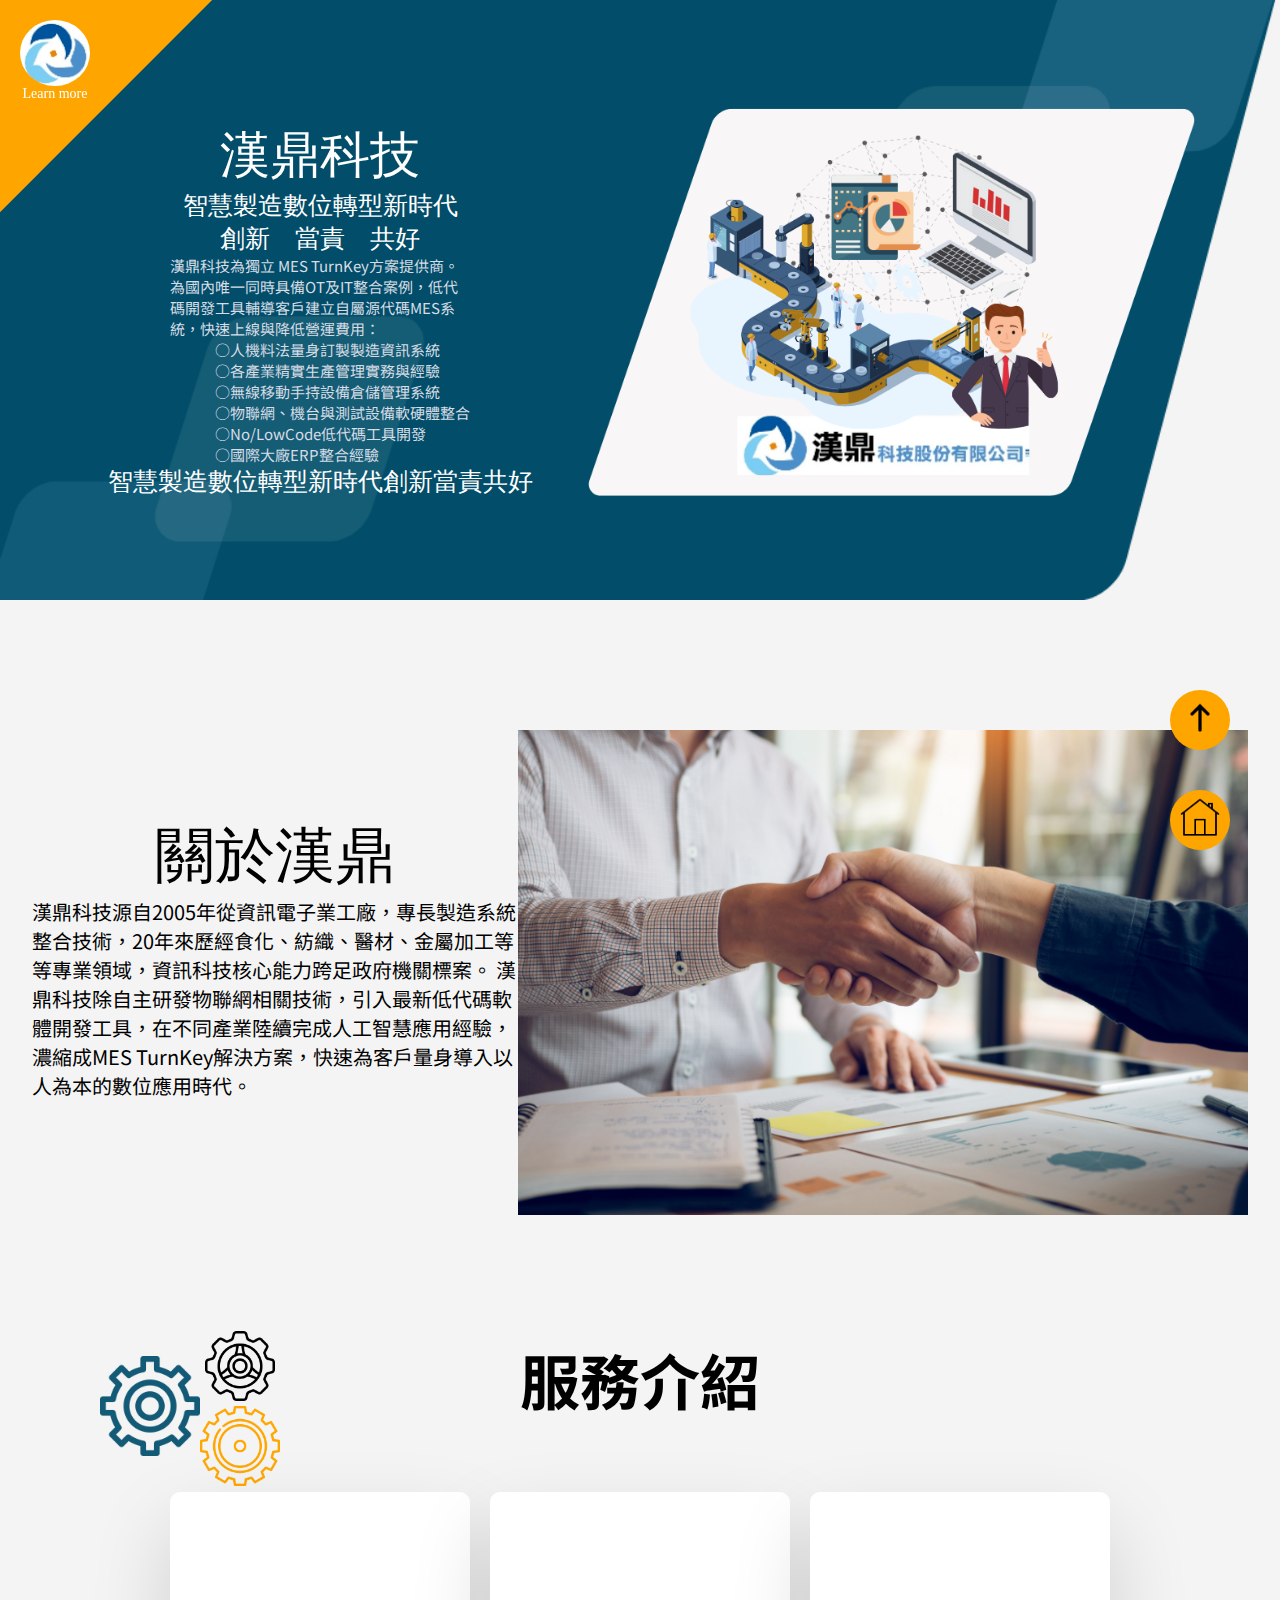
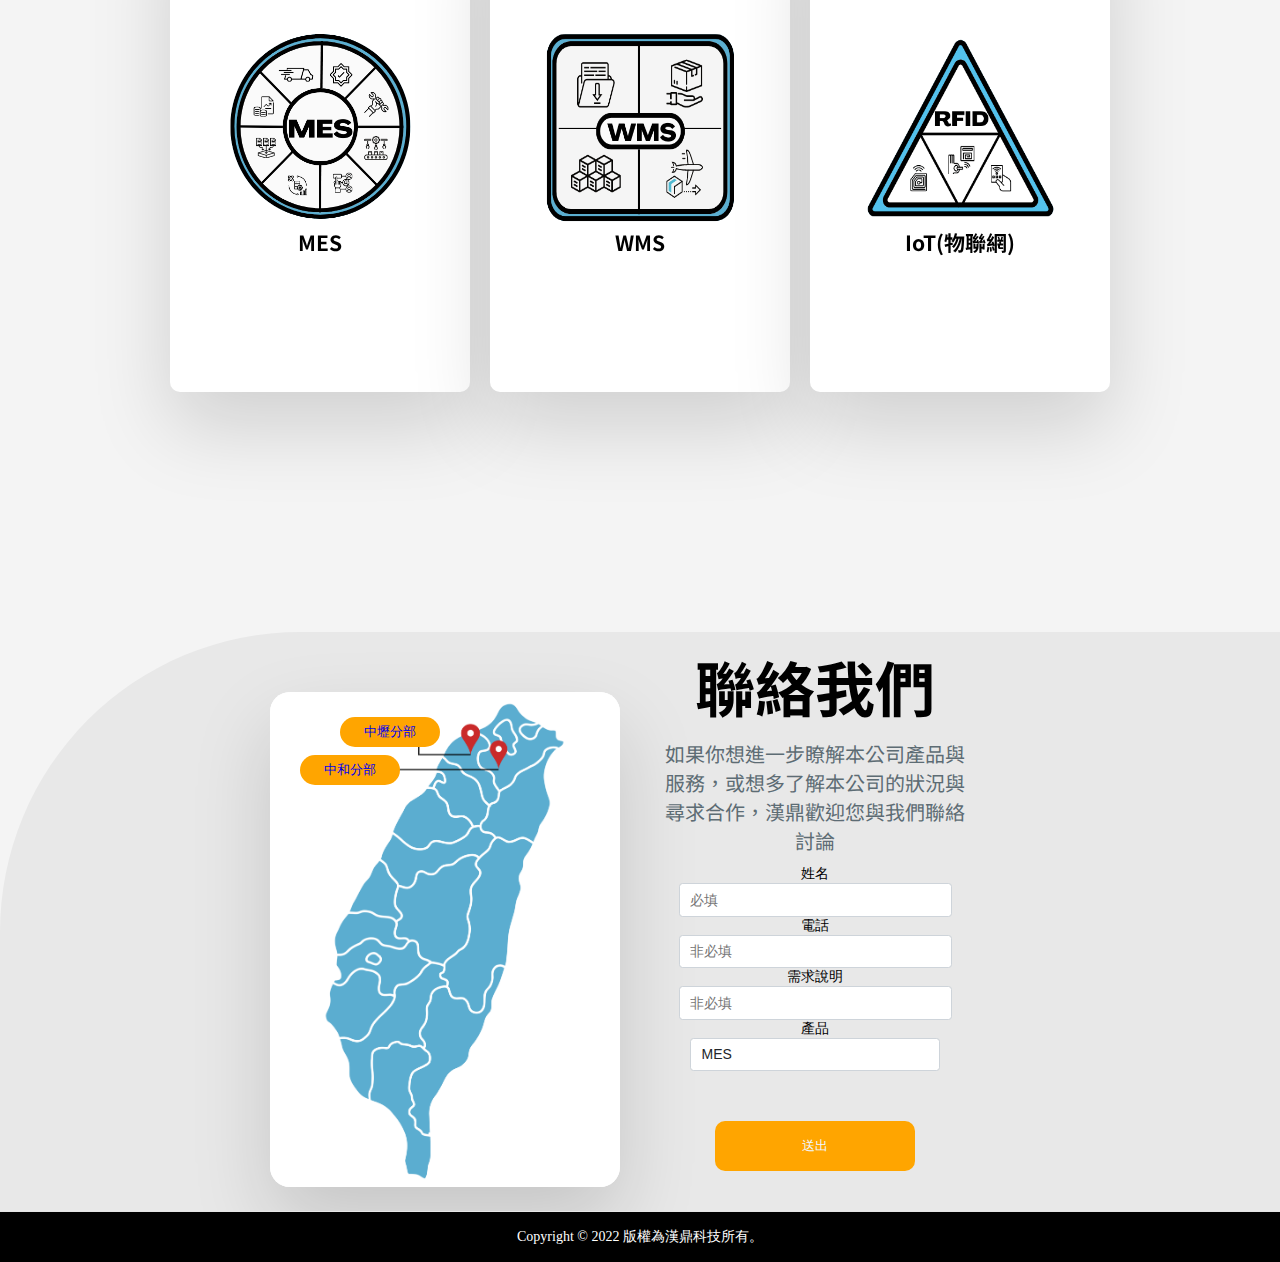
<file: Home/index.html>
<!DOCTYPE html>
<html lang="en">
  <head>
    <meta charset="UTF-8" />
    <meta http-equiv="X-UA-Compatible" content="IE=edge" />
    <meta
      name="viewport"
      content="width=device-width, initial-scale=1, shrink-to-fit=no"
    />

    <link href="../index.css" rel="stylesheet" />
    <title>Document</title>
  </head>
  <body>
    <script>
      var name;
      var phone;
      var demand;
      var product;
      const getName = () => {
        let select = document.getElementById("product");
        console.log(select);
        product = select.options[select.selectedIndex].value;
        demand = document.getElementById("demand").value;
        name = document.getElementById("name").value;
        phone = document.getElementById("phone").value;
        product = document.getElementById("product").value;
      };
    </script>
    <label>
      <input type="checkbox" class="sidebarinput" />
      <div class="toggle">
        <div class="triangle"></div>
        <div class="setting">
          <img class="settingIcon" src="../Img/Home/logo.png" />
          <div class="settingFont">Learn more</div>
        </div>
      </div>
      <div class="slide">
        <div class="catabigblock">
          <div class="columnCss" style="width: 100%">
            <h2 class="catablock">首頁</h2>
            <a href="../Home/index.html" class="slideItem">
              <div class="sliderowCss">
                <div>About Us</div>
                <img
                  class="seemore"
                  src="[data-uri]"
                />
              </div>
            </a>
          </div>
          <div class="columnCss" style="width: 100%">
            <h2 class="catablock">產品介紹</h2>
            <a href="../Product/MES.html" class="slideItem">
              <div class="sliderowCss">
                <div>MES(製造執行系統)</div>
                <img
                  class="seemore"
                  src="[data-uri]"
                />
              </div>
            </a>
            <a href="../Product/WMS.html" class="slideItem">
              <div class="sliderowCss">
                <div>WMS(倉庫管理系統)</div>
                <img
                  class="seemore"
                  src="[data-uri]"
                />
              </div>
            </a>
            <a href="../Product/RFID.html" class="slideItem">
              <div class="sliderowCss">
                <div>IoT(物聯網)</div>
                <img
                  class="seemore"
                  src="[data-uri]"
                />
              </div>
            </a>
          </div>
          <div class="columnCss" style="width: 100%">
            <h2 class="catablock">成功案例</h2>
            <a href="../Case/MES.html" class="slideItem">
              <div class="sliderowCss">
                <div>MES</div>
                <img
                  class="seemore"
                  src="[data-uri]"
                />
              </div>
            </a>
            <a href="../Case/WMS.html" class="slideItem">
              <div class="sliderowCss">
                <div>WMS</div>
                <img
                  class="seemore"
                  src="[data-uri]"
                />
              </div>
            </a>
            <a href="../Case/RFID.html" class="slideItem">
              <div class="sliderowCss">
                <div>RFID</div>
                <img
                  class="seemore"
                  src="[data-uri]"
                />
              </div>
            </a>
          </div>
        </div>
      </div>
      <div class="backhomelogo">
        <a href="../Home/index.html">
          <img class="ImgLogo" src="../Img/Home/home.png" />
        </a>
      </div>
      <div class="totoplogo">
        <a href="#top">
          <img class="ImgLogo" src="../Img/Home/up.png" />
        </a>
      </div>
    </label>
    <div class="theContainer" id="top">
      <div class="indexHaeder">
        <div class="indexHaeder-font">
          <div class="BigTitleW">漢鼎科技</div>
          <div class="BigTitleW-Little">智慧製造數位轉型新時代</div>
          <div class="BigTitleW-Little">創新　當責　共好</div>
          <p class="indexheadP FontPBLT">
            漢鼎科技為獨立 MES TurnKey方案提供商。
            為國內唯一同時具備OT及IT整合案例，低代碼開發工具輔導客戶建立自屬源代碼MES系統，快速上線與降低營運費用：
            <br />　　　○人機料法量身訂製製造資訊系統
            <br />　　　○各產業精實生產管理實務與經驗
            <br />　　　○無線移動手持設備倉儲管理系統
            <br />　　　○物聯網、機台與測試設備軟硬體整合
            <br />　　　○No/LowCode低代碼工具開發
            <br />　　　○國際大廠ERP整合經驗
          </p>
          <div class="BigTitleW-Little">智慧製造數位轉型新時代創新當責共好</div>
        </div>
        <img class="indexHeaderImg" src="../Img/Home/homeheader.png" />
      </div>
      <div class="index-about-block">
        <div class="columnCss">
          <div class="BigTitleB">關於漢鼎</div>
          <p class="FontPBT">
            漢鼎科技源自2005年從資訊電子業工廠，專長製造系統整合技術，20年來歷經食化、紡織、醫材、金屬加工等等專業領域，資訊科技核心能力跨足政府機關標案。
            漢鼎科技除自主研發物聯網相關技術，引入最新低代碼軟體開發工具，在不同產業陸續完成人工智慧應用經驗，濃縮成MES
            TurnKey解決方案，快速為客戶量身導入以人為本的數位應用時代。
          </p>
        </div>
        <img src="../Img/Home/hand.png" class="indexAboutImg" />
      </div>
      <div class="leftGears">
        <img src="../Img/Home/gearBL.png" class="gearBL" />
        <div class="columnCss">
          <img src="../Img/Home/gearB.png" class="gearB" />
          <img src="../Img/Home/gearOG.png" class="gearOG" />
        </div>
      </div>
      <div class="block">
        <h2 class="BigTitleB">服務介紹</h2>
        <div class="indexCards">
          <div class="indexCards-2">
            <div class="flip-card">
              <div class="flip-card-inner">
                <div class="flip-card-front">
                  <img
                    src="../Img/Home/product-mes.png"
                    class="homeproductlogo"
                  />
                  <h2>MES</h2>
                </div>
                <div class="flip-card-back">
                  <div class="flip-card-font">
                    <div class="card-word-item">
                      <div class="Card-Title">數據資訊化</div>
                      <p class="FontPBL" style="width: 260px">
                        提升工廠作業效率並改善品質
                      </p>
                    </div>
                    <div class="card-word-item">
                      <div class="Card-Title">管理目視化</div>
                      <p class="FontPBL" style="width: 260px">
                        主管即時得知生產狀況並靈活決策產線
                      </p>
                    </div>
                    <div class="card-word-item">
                      <div class="Card-Title">成本透明化</div>
                      <p class="FontPBL" style="width: 260px">
                        從履歷得知人員和稼動率、耗損、過站…等數據
                      </p>
                    </div>
                    <div class="card-word-item">
                      <div class="Card-Title">交貨可預期</div>
                      <p class="FontPBL" style="width: 260px">
                        品質管理與流程標準化
                      </p>
                    </div>
                  </div>
                </div>
              </div>
            </div>
            <div class="flip-card midindexCard">
              <div class="flip-card-inner">
                <div class="flip-card-front">
                  <img
                    src="../Img/Home/product-wms.png"
                    class="homeproductlogo"
                  />
                  <h2>WMS</h2>
                </div>
                <div class="flip-card-back">
                  <div class="flip-card-font">
                    <div class="card-word-item">
                      <div class="Card-Title">資料正確</div>
                      <p class="FontPBL" style="width: 260px">
                        結合手持裝置、平板、RFID等無紙化作業，確保資料正確性、料帳相符率
                      </p>
                    </div>
                    <div class="card-word-item">
                      <div class="Card-Title">提高效率</div>
                      <p class="FontPBL" style="width: 260px">
                        降低作業時間，優化入庫、發料、出貨，訂單流程
                      </p>
                    </div>
                    <div class="card-word-item">
                      <div class="Card-Title">倉庫管理</div>
                      <p class="FontPBL" style="width: 260px">
                        倉庫管理:先進先出，掌握庫存物品，快速決策，降低出貨出錯率
                      </p>
                    </div>
                  </div>
                </div>
              </div>
            </div>
          </div>

          <div class="flip-card">
            <div class="flip-card-inner">
              <div class="flip-card-front">
                <img
                  src="../Img/Home/product-rfid.png"
                  class="homeproductlogo"
                />
                <h2>IoT(物聯網)</h2>
              </div>
              <div class="flip-card-back">
                <div class="flip-card-font">
                  <div class="card-word-item">
                    <div class="Card-Title">即時性</div>
                    <p class="FontPBL" style="width: 260px">
                      即時分享資料改善企業靈活度
                    </p>
                  </div>
                  <div class="card-word-item">
                    <div class="Card-Title">無紙化</div>
                    <p class="FontPBL" style="width: 260px">
                      取代人工輸入，專注問題對策，提升作業有效工時
                    </p>
                  </div>
                  <div class="card-word-item">
                    <div class="Card-Title">正確性</div>
                    <p class="FontPBL" style="width: 260px">
                      提升資料乾淨度，智慧製造基礎工程
                    </p>
                  </div>
                </div>
              </div>
            </div>
          </div>
        </div>
      </div>
      <div class="indexContactblock">
        <div class="indexGoogleMap">
          <button class="homemapbtn1">
            <a
              style="text-decoration: none"
              href="https://goo.gl/maps/9pZk4epfdm36jXjJA"
              target="_blank"
            >
              中壢分部
            </a>
          </button>
          <button class="homemapbtn2">
            <a
              style="text-decoration: none"
              target="_blank"
              href="https://goo.gl/maps/U1RAYNpN7gTNKzGW7"
            >
              中和分部
            </a>
          </button>
          <img src="../Img/Home/map.png" class="homemap" />
        </div>
        <div class="ContactContainer">
          <h2 class="BigTitleB">聯絡我們</h2>
          <p class="FontPW">
            如果你想進一步瞭解本公司產品與服務，或想多了解本公司的狀況與尋求合作，漢鼎歡迎您與我們聯絡討論
          </p>
          <div>姓名</div>
          <input
            type="text"
            class="Contactinput"
            id="name"
            placeholder="必填"
          />
          <div>電話</div>
          <input
            type="text"
            class="Contactinput"
            id="phone"
            placeholder="非必填"
          />
          <div>需求說明</div>
          <input
            type="text"
            class="Contactinput"
            id="demand"
            placeholder="非必填"
          />
          <div>產品</div>
          <select class="Contactselect" id="product">
            <option>MES</option>
            <option>WMS</option>
            <option>RFID</option>
          </select>
          <a
            target="_blank"
            style="text-decoration: none"
            href="mailto:sales@hanroc.com?body=漢鼎公司您好"
            onclick="getName();location.href=this.href+'我是'+name+'%0D%0A'+'我對'+product+'有興趣'+'%0D%0A'+'需求為'+demand+'%0D%0A'+'聯絡方式為'+phone+'%0D%0A'+'謝謝';return false;"
          >
            <button type="submit" class="buttonCss" style="margin-top: 50px">
              送出
            </button>
          </a>
        </div>
      </div>
    </div>
    <footer class="Footercontainer">
      <div class="copyright">Copyright © 2022 版權為漢鼎科技所有。</div>
    </footer>
  </body>
</html>
</file>
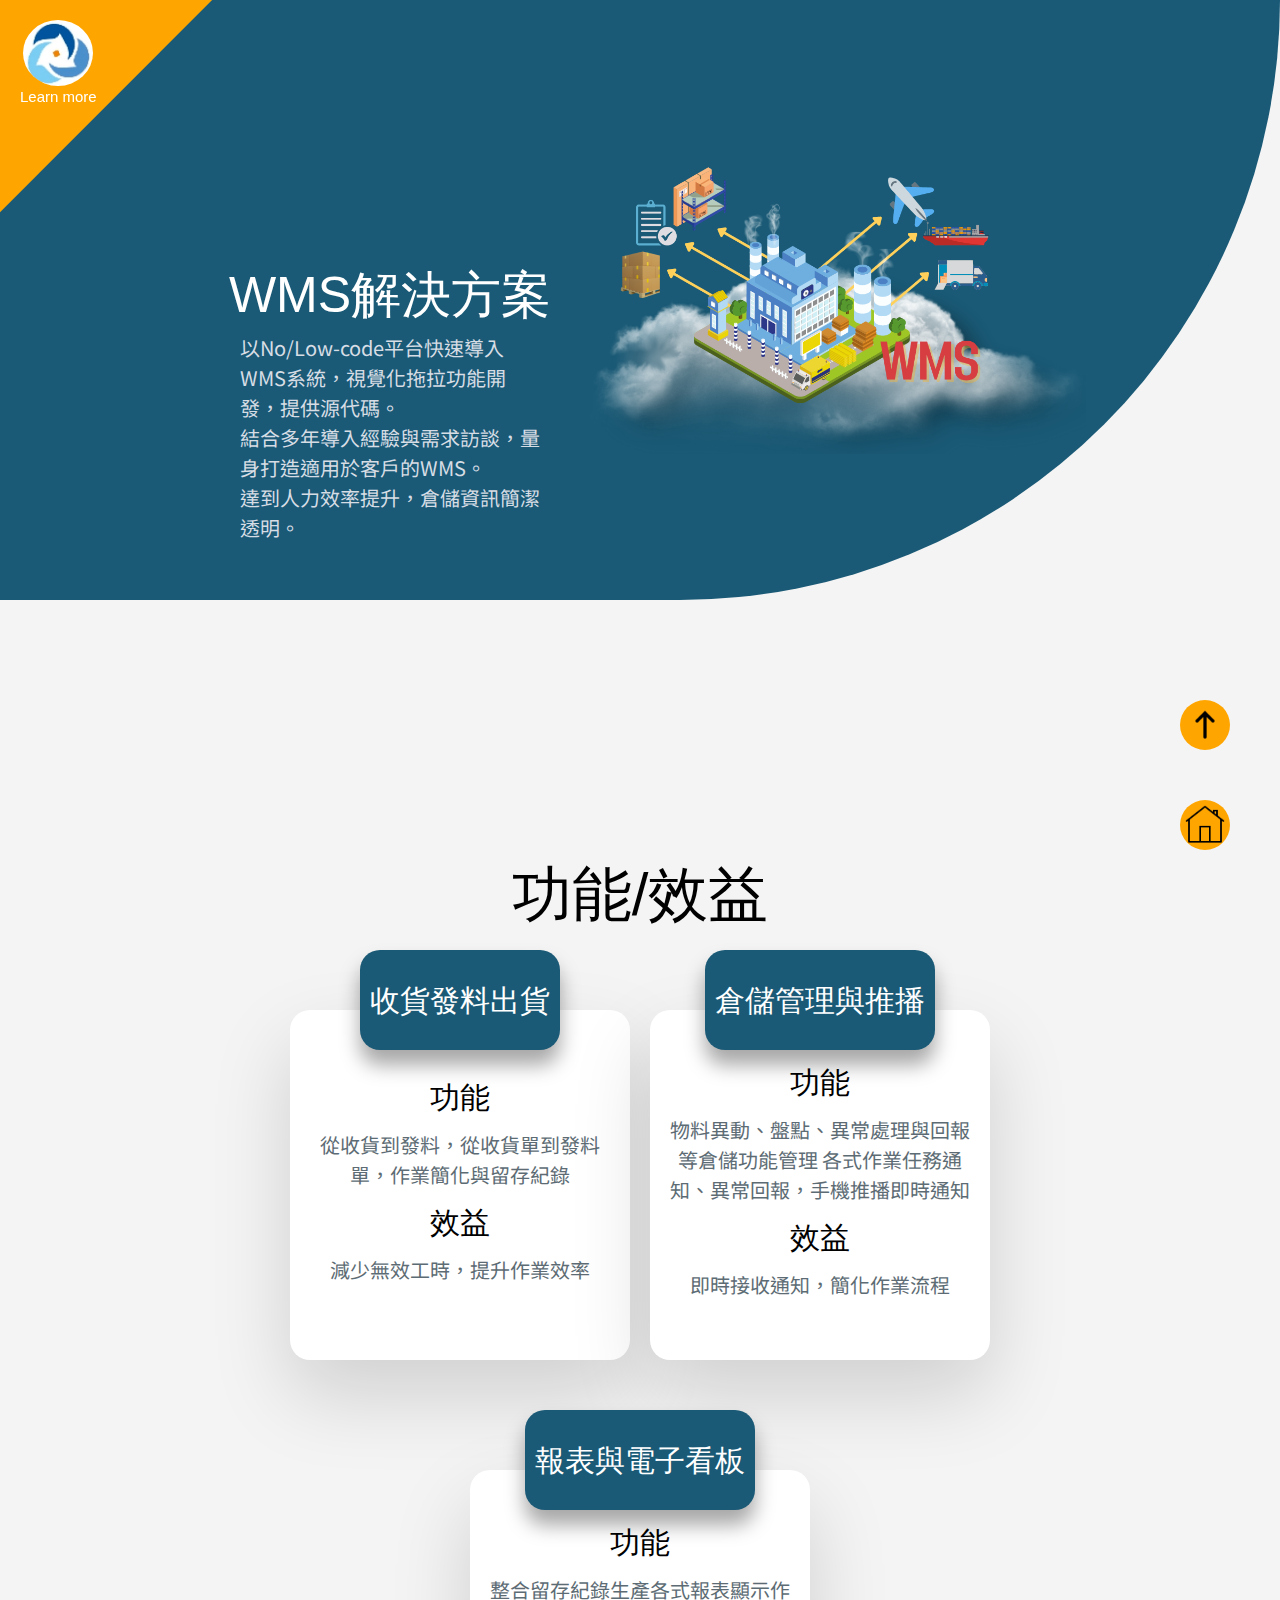
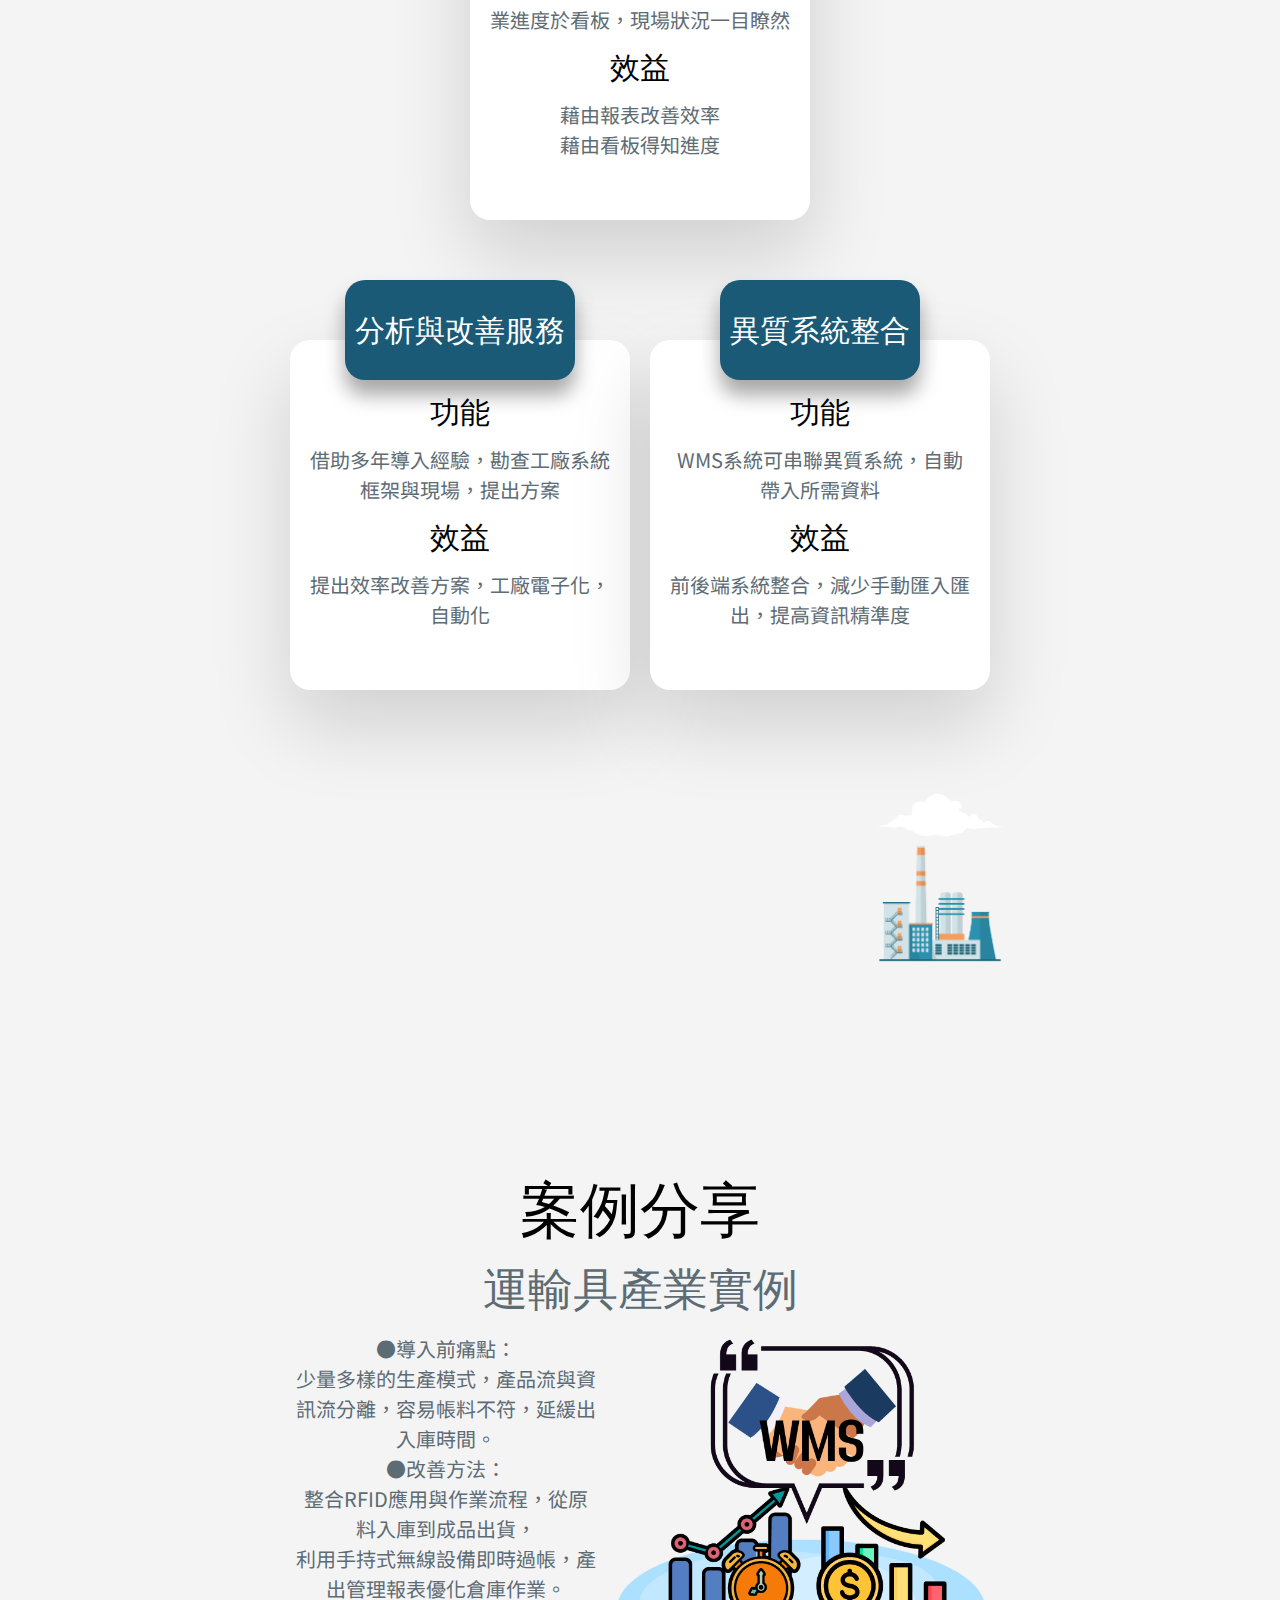
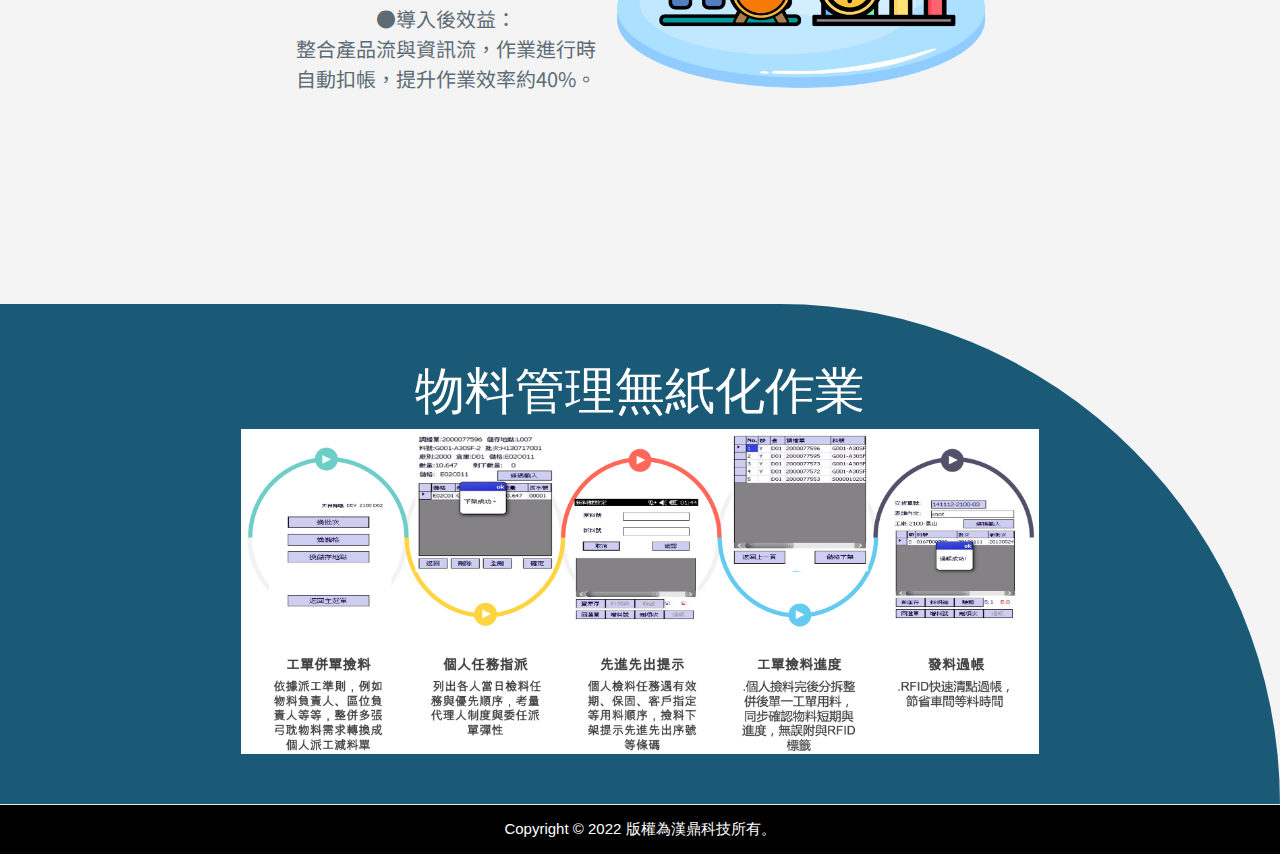
<file: Product/wms.html>
<!DOCTYPE html>
<html lang="en">
  <head>
    <meta charset="UTF-8" />
    <meta http-equiv="X-UA-Compatible" content="IE=edge" />
    <meta name="viewport" content="width=device-width, initial-scale=1.0" />
    <link href="../index.css" rel="stylesheet" />
    <link rel="stylesheet" href="https://www.w3schools.com/w3css/4/w3.css" />
    <title>Document</title>
  </head>
  <body>
    <label>
      <input type="checkbox" class="sidebarinput" />
      <div class="toggle">
        <div class="triangle"></div>
        <div class="setting">
          <img class="settingIcon" src="../Img/Home/logo.png" />
          <div class="settingFont">Learn more</div>
        </div>
      </div>
      <div class="slide">
        <div class="catabigblock">
          <h1 class="cata">CATA</h1>
          <div class="columnCss" style="width: 100%">
            <h2 class="catablock">首頁</h2>
            <a href="../Home/index.html" class="slideItem">
              <div class="sliderowCss">
                <div>About Us</div>
                <img
                  class="seemore"
                  src="[data-uri]"
                />
              </div>
            </a>
          </div>
          <div class="columnCss" style="width: 100%">
            <h2 class="catablock">產品介紹</h2>
            <a href="../Product/MES.html" class="slideItem">
              <div class="sliderowCss">
                <div>MES(製造執行系統)</div>
                <img
                  class="seemore"
                  src="[data-uri]"
                />
              </div>
            </a>
            <a href="../Product/WMS.html" class="slideItem">
              <div class="sliderowCss">
                <div>WMS(倉庫管理系統)</div>
                <img
                  class="seemore"
                  src="[data-uri]"
                />
              </div>
            </a>
            <a href="../Product/RFID.html" class="slideItem">
              <div class="sliderowCss">
                <div>IoT(物聯網)</div>
                <img
                  class="seemore"
                  src="[data-uri]"
                />
              </div>
            </a>
          </div>
          <div class="columnCss" style="width: 100%">
            <h2 class="catablock">成功案例</h2>
            <a href="../Case/MES.html" class="slideItem">
              <div class="sliderowCss">
                <div>MES</div>
                <img
                  class="seemore"
                  src="[data-uri]"
                />
              </div>
            </a>
            <a href="../Case/WMS.html" class="slideItem">
              <div class="sliderowCss">
                <div>WMS</div>
                <img
                  class="seemore"
                  src="[data-uri]"
                />
              </div>
            </a>
            <a href="../Case/RFID.html" class="slideItem">
              <div class="sliderowCss">
                <div>RFID</div>
                <img
                  class="seemore"
                  src="[data-uri]"
                />
              </div>
            </a>
          </div>
        </div>
      </div>
      <div class="backhomelogo">
        <a href="../Home/index.html">
          <img class="ImgLogo" src="../Img/Home/home.png" />
        </a>
      </div>
      <div class="totoplogo">
        <a href="#top">
          <img class="ImgLogo" src="../Img/Home/up.png" />
        </a>
      </div>
    </label>

    <div class="theContainer" id="top">
      <div class="productHaeder">
        <div class="productHaeder-font">
          <div class="BigTitleW">WMS解決方案</div>
          <p class="FontPBL">
            以No/Low-code平台快速導入WMS系統，視覺化拖拉功能開發，提供源代碼。
            <br />結合多年導入經驗與需求訪談，量身打造適用於客戶的WMS。
            <br />達到人力效率提升，倉儲資訊簡潔透明。
          </p>
        </div>
        <img class="P-wms-HeaderImg" src="../Img/Product/WMS/wmsheader.png" />
      </div>
      <div class="product-block-factorycloud">
        <div class="BigTitleB" style="margin-bottom: 50px">功能/效益</div>
        <div class="wmscardS">
          <div class="wmscardS-2">
            <div class="wmscard">
              <div class="product-mes-benefit wmsimgBx">收貨發料出貨</div>
              <div class="product-benefit-title">功能</div>
              <p class="FontPW">
                從收貨到發料，從收貨單到發料單，作業簡化與留存紀錄
              </p>
              <div class="product-benefit-title">效益</div>
              <p class="FontPW">減少無效工時，提升作業效率</p>
            </div>
            <div class="wmscard">
              <div class="product-mes-benefit wmsimgBx">倉儲管理與推播</div>
              <div class="product-benefit-title">功能</div>
              <p class="FontPW">
                物料異動、盤點、異常處理與回報等倉儲功能管理
                各式作業任務通知、異常回報，手機推播即時通知
              </p>
              <div class="product-benefit-title">效益</div>
              <p class="FontPW">即時接收通知，簡化作業流程</p>
            </div>
          </div>
          <div class="wmscard">
            <div class="product-mes-benefit wmsimgBx">報表與電子看板</div>
            <div class="product-benefit-title">功能</div>
            <p class="FontPW">
              整合留存紀錄生產各式報表顯示作業進度於看板，現場狀況一目瞭然
            </p>
            <div class="product-benefit-title">效益</div>
            <p class="FontPW">
              藉由報表改善效率<br />
              藉由看板得知進度
            </p>
          </div>
        </div>
        <div class="wmscardS-2">
          <div class="wmscard">
            <div class="product-mes-benefit wmsimgBx">分析與改善服務</div>
            <div class="product-benefit-title">功能</div>
            <p class="FontPW">
              借助多年導入經驗，勘查工廠系統框架與現場，提出方案
            </p>
            <div class="product-benefit-title">效益</div>
            <p class="FontPW">提出效率改善方案，工廠電子化，自動化</p>
          </div>
          <div class="wmscard">
            <div class="product-mes-benefit wmsimgBx">異質系統整合</div>
            <div class="product-benefit-title">功能</div>
            <p class="FontPW">WMS系統可串聯異質系統，自動帶入所需資料</p>
            <div class="product-benefit-title">效益</div>
            <p class="FontPW">
              前後端系統整合，減少手動匯入匯出，提高資訊精準度
            </p>
          </div>
        </div>

        <img src="../Img/Product/WMS/cloud.png" class="wms-cloud" />
        <img src="../Img/Product/WMS/wmsfactory.png" class="wms-factory" />
      </div>
      <div class="product-wms-block" style="background-color: #f4f4f4">
        <div class="BigTitleB">案例分享</div>
        <div class="LittleTitleB">運輸具產業實例</div>
        <div class="product-img-font">
          <p class="FontPW">
            ●導入前痛點：
            <br />少量多樣的生產模式，產品流與資訊流分離，容易帳料不符，延緩出入庫時間。
            <br />●改善方法：
            <br />整合RFID應用與作業流程，從原料入庫到成品出貨，
            <br />利用手持式無線設備即時過帳，產出管理報表優化倉庫作業。
            <br />●導入後效益：
            <br />整合產品流與資訊流，作業進行時自動扣帳，提升作業效率約40%。
          </p>
          <img
            src="../Img/Product/WMS/wmsconclustion.png"
            class="wmsconclustion"
          />
        </div>
      </div>
      <div class="product-wms-block">
        <div class="BigTitleW">物料管理無紙化作業</div>
        <div class="product-img-font">
          <img
            src="../Img/Product/WMS/wmsconclusion2.png"
            class="wmsconclustion2"
          />
        </div>
      </div>
    </div>

    <footer class="Footercontainer">
      <div class="copyright">Copyright © 2022 版權為漢鼎科技所有。</div>
    </footer>
  </body>
</html>
</file>
<file: index.css>
﻿@import url('https://fonts.googleapis.com/css?family=Noto+Sans+TC:300&display=swap');

html {
    font-size: 14px;
}

body {
    margin: 0;
    background-color: #f4f4f4;
}

h2, h3, p {
    margin: 0;
    font-family: futura pt light,'Noto Sans TC', sans-serif;
}

label {
    display: flex;
    margin: 0px;
}

/*Public*/
.backhomelogo {
    display: flex;
    justify-content: center;
    align-items: center;
    width: 50px;
    height: 50px;
    position: fixed;
    bottom: 50px;
    right: 50px;
    display: flex;
    background-color: orange;
    border-radius: 50%;
    padding: 5px;
    cursor: pointer;
    z-index: 5;
}

.totoplogo {
    z-index: 5;
    display: flex;
    justify-content: center;
    align-items: center;
    width: 50px;
    height: 50px;
    position: fixed;
    bottom: 150px;
    right: 50px;
    display: flex;
    background-color: orange;
    border-radius: 50%;
    padding: 5px;
    cursor: pointer;
}

.ImgLogo {
    width: 40px;
}

.slide {
    top: 0;
    overflow: scroll;
    height: -webkit-fill-available;
    min-width: 220px;
    position: absolute;
    background-color: #fff;
    transition: 0.5s ease;
    display: flex;
    padding: 10px;
    border-radius: 3px;
    box-shadow: 0 0 20px rgba(0, 0, 0, 0.2);
    transform: translateY(-150%);
    flex-direction: column;
    align-items: center;
    z-index: 50;
}

.sidebarinput {
    top: 20px;
    left: 20px;
    position: absolute;
    -webkit-appearance: none;
}

.triangle {
    width: 300px;
    height: 300px;
    background-color: orange;
    transform: rotate(45deg);
    position: absolute;
    left: -150px;
    top: -150px;
    cursor: pointer;
    z-index: 1;
}

.smalltriangle {
    width: 80px;
    height: 80px;
    background-color: #212529;
    position: absolute;
    left: 130px;
    cursor: pointer;
    z-index: 0;
    top: 0;
}

.smalltriangle-text {
    color: #fff;
    position: absolute;
    left: 20px;
    top: 30px;
    font-family: futura pt light,'Noto Sans TC', sans-serif;
    display: block;
    font-size: 1.5em;
    margin-block-start: 0.83em;
    margin-block-end: 0.83em;
    margin-inline-start: 0px;
    margin-inline-end: 0px;
    font-weight: bold;
}

.setting {
    position: absolute;
    left: 20px;
    top: 20px;
    z-index: 1;
    display: flex;
    flex-direction: column;
    align-items: center;
}

.settingIcon {
    cursor: pointer;
    animation: cycleing 3s infinite linear;
    z-index: 2;
    border-radius: 50%;
}

.settingFont {
    color: #fff;
}

@keyframes cycleing {
    from {
        transform: rotate(0deg);
    }

    to {
        transform: rotate(360deg);
    }
}

.toggle {
    z-index: 100;
}

.sidebarinput:checked ~ .slide {
    transform: translateY(0px);
}

.gearB {
    width: 80px;
    animation: cycleing 4s infinite linear;
}

.gearBL {
    width: 100px;
    animation: cycleing 4s infinite linear;
}

.gearOG {
    width: 80px;
    animation: reversecycleing 5s infinite linear;
}

.rightGears {
    z-index: 0;
    display: flex;
    flex-direction: row;
    align-items: center;
    position: absolute;
    right: 100px;
}

.leftGears {
    display: flex;
    flex-direction: row;
    align-items: center;
    position: absolute;
    left: 100px;
}

@keyframes cycleing {
    from {
        transform: rotate(0deg);
    }

    to {
        transform: rotate(360deg);
    }
}

@keyframes reversecycleing {
    from {
        transform: rotate(0deg);
    }

    to {
        transform: rotate(-360deg);
    }
}

.rowCss {
    display: flex;
    flex-direction: row;
    align-items: center;
}

.columnCss {
    display: flex;
    flex-direction: column;
    align-items: center;
}

.cata {
    position: absolute;
    top: 100px;
    right: 20px;
    font-size: 60px;
    color: #1A5A76;
}

.catablock {
    color: #5BADD0;
    width: 100%;
    border-bottom: 0.5px solid #babecc;
    font-family: futura pt light,'Noto Sans TC', sans-serif;
    display: block;
    font-size: 1.5em;
    margin-block-start: 0.83em;
    margin-block-end: 0.83em;
    margin-inline-start: 0px;
    margin-inline-end: 0px;
    font-weight: bold;
}

.slideItem {
    text-decoration: none;
    font-size: 19px;
    color: rgb(93, 108, 116);
    font-family: 'Franklin Gothic Medium', 'Arial Narrow', Arial, sans-serif;
    width: 200px;
}

    .slideItem:hover {
        color: #ABDEF4;
    }

.sliderowCss {
    margin: 10px 0 0 0;
    display: flex;
    flex-direction: row;
    align-items: center;
    justify-content: space-between;
}

.theContainer {
    display: flex;
    justify-content: center;
    align-items: center;
    flex-direction: column;
}

.block {
    margin: 100px 0 0 0;
    padding: 20px;
    width: 70%;
    display: flex;
    align-items: center;
    flex-direction: column;
}

.catabigblock {
    margin: 200px 0 0 0;
    padding: 20px;
    width: 100%;
    display: flex;
    align-items: center;
    flex-direction: column;
}

.BigTitleW {
    font-size: 60px;
    color: #fff;
}

.BigTitleW-Little {
    font-size: 25px;
    color: #fff;
}

.BigTitleB {
    font-size: 65px;
}

.Card-Title {
    font-size: 30px;
    font-weight: bold;
}

.card-word-item {
    margin: 0 0 15px 0;
}

.LittleTitleB {
    color: rgb(93, 108, 116);
    font-size: 50px;
}

.FontPB {
    max-width: 500px;
    text-align: center;
    font-size: 20px;
    font-family: 'Roboto', 'Noto Sans TC', sans-serif;
}

.FontPBT {
    max-width: 500px;
    text-align: left;
    font-size: 20px;
    font-family: 'Roboto', 'Noto Sans TC', sans-serif;
}

.FontPW {
    margin: 10px;
    text-align: center;
    max-width: 500px;
    font-size: 20px;
    color: rgb(93, 108, 116);
    font-family: 'Roboto', 'Noto Sans TC', sans-serif;
}


.FontPBL {
    text-align: left;
    font-size: 20px;
    max-width: 500px;
    color: #d7dde5;
    font-family: 'Roboto', 'Noto Sans TC', sans-serif;
}

.FontPBLT {
    text-align: left;
    font-size: 20px;
    max-width: 500px;
    color: #d7dde5;
    font-family: 'Roboto', 'Noto Sans TC', sans-serif;
}
.indexheadP{
    width: 300px;
    text-align: left;
    font-size: 15px;
    color: #d7dde5;
    font-family: 'Roboto', 'Noto Sans TC', sans-serif;
}
/*Index*/
.homeproductlogo {
    height: 200px;
    width: 200px;
    border-radius: 10px;
}

.indexHaeder {
    width: 100%;
    height: 600px;
    background-size: 100% 100%;
    background-image: url("./Img/Home/indexbackground.png");
    display: flex;
    justify-content: center;
    align-items: center;
    flex-direction: row;
}

.index-about-block {
    display: flex;
    flex-direction: row;
    align-items: center;
    padding: 0 32px 0 32px;
    justify-content: center;
}

.indexHeaderImg {
    width: 500px;
    border-radius: 20px;
}

.indexAboutImg {
    width: 500px;
}

.indexCards {
    margin: 50px 0 0 0;
    display: flex;
    align-items: center;
    flex-direction: row;
}

.indexCardsF {
    margin: 50px 0 0 0;
    display: flex;
    align-items: center;
    flex-direction: column;
}

.indexCards-2 {
    display: flex;
    align-items: center;
    flex-direction: row;
}

.flip-card {
    margin: 20px;
    background-color: transparent;
    width: 300px;
    height: 500px;
    perspective: 1000px; /* Remove this if you don't want the 3D effect */
}

.flip-card-none-flip {
    z-index: 1;
    margin: 20px;
    background-color: transparent;
    width: 300px;
    height: 300px;
    perspective: 1000px; /* Remove this if you don't want the 3D effect */
}

.flip-card-inner {
    position: relative;
    width: 100%;
    height: 100%;
    text-align: center;
    transition: transform 0.8s;
    transform-style: preserve-3d;
}

.flip-card:hover .flip-card-inner {
    transform: rotateY(180deg);
}

.flip-card-front, .flip-card-back, .flip-card-back-none-flip {
    position: absolute;
    width: 100%;
    height: 100%;
    -webkit-backface-visibility: hidden; /* Safari */
    backface-visibility: hidden;
    display: flex;
    align-items: center;
    flex-direction: column;
    justify-content: center;
}

.flip-card-front {
    display: flex;
    align-items: center;
    justify-content: center;
    background-color: #fff;
    border-radius: 10px;
    box-shadow: 0 35px 80px rgb(0 0 0 / 15%);
    color: black;
}

.flip-card-back {
    background-color: #1A5A76;
    display: flex;
    justify-content: center;
    align-items: center;
    flex-direction: column;
    color: white;
    border-radius: 10px;
    box-shadow: 0 35px 80px rgb(0 0 0 / 15%);
    transform: rotateY(180deg);
    transform-style: preserve-3d;
}

.flip-card-back-none-flip {
    background-color: #1A5A76;
    display: flex;
    justify-content: center;
    align-items: center;
    flex-direction: column;
    color: white;
    border-radius: 10px;
    box-shadow: 0 35px 80px rgb(0 0 0 / 15%);
    transform-style: preserve-3d;
}

.flip-card-font {
    transform: translateZ(60px) scale(.94);
}

.midindexCard {
    margin-left: 30px;
    margin-right: 30px;
}

.indexHaeder-font {
    display: flex;
    flex-direction: column;
    align-items: center;
    padding: 0px 35px 0px 35px;
}

.indexContactblock {
    width: 100%;
    align-items: center;
    background-color: #e8e8e8;
    border-radius: 300px 0 0 0;
    display: flex;
    flex-direction: row;
    justify-content: center;
    margin: 200px 0 0 0;
}

.Contactinput {
    width: 250px;
    display: block;
    padding: 0.375rem 0.75rem;
    font-size: 1rem;
    font-weight: 400;
    line-height: 1.5;
    color: #212529;
    background-color: #fff;
    background-clip: padding-box;
    border: 1px solid #ced4da;
    -webkit-appearance: none;
    -moz-appearance: none;
    appearance: none;
    border-radius: 0.25rem;
    transition: border-color .15s ease-in-out,box-shadow .15s ease-in-out;
}

.Contactselect {
    display: block;
    width: 250px;
    padding: 0.375rem 0.75rem;
    font-size: 1rem;
    font-weight: 400;
    line-height: 1.5;
    color: #212529;
    background-color: #fff;
    background-clip: padding-box;
    border: 1px solid #ced4da;
    -webkit-appearance: none;
    -moz-appearance: none;
    appearance: none;
    border-radius: 0.25rem;
    transition: border-color .15s ease-in-out,box-shadow .15s ease-in-out;
}

.ContactContainer {
    margin-right: 30px;
    display: flex;
    align-items: center;
    flex-direction: column;
}

.indexGoogleMap {
    position: relative;
    top: -100px;
    left: -50px;
    margin-bottom: 20px;
}

.homemap {
    background: white;
    width: 350px;
    height: auto;
    border-radius: 20px;
    box-shadow: 0 35px 80px rgba(0,0,0,0.15);
}

.homemapbtn1 {
    position: relative;
    display: flex;
    align-items: center;
    justify-content: center;
    top: 85px;
    left: 50px;
    width: 100px;
    background-color: #ffa500;
    color: white;
    height: 30px;
    border: 0;
    border-radius: 20px;
    cursor: pointer;
}

.homemapbtn2 {
    position: relative;
    display: flex;
    align-items: center;
    justify-content: center;
    top: 98px;
    left: 30px;
    width: 100px;
    background-color: #ffa500;
    color: white;
    height: 30px;
    border: 0;
    border-radius: 20px;
    cursor: pointer;
}

.homemapbtn1:hover {
    background-color: #fff;
    color: black;
    border: #000 0.5px solid;
}

.homemapbtn2:hover {
    background-color: #fff;
    border: #000 0.5px solid;
    color: black;
}

.buttonCss {
    background-color: #ffa500;
    color: aliceblue;
    border-radius: 10px;
    border: #ffa500;
    width: 200px;
    height: 50px;
    display: flex;
    justify-content: center;
    align-items: center;
}

    .buttonCss:hover {
        background-color: #fff;
        color: black;
    }
/*Footer*/
.Footercontainer {
    color: #fff;
    border-top: 1px solid #e5e5e5;
    position: absolute;
    justify-content: center;
    width: 100%;
    white-space: nowrap;
    background-color: #000;
    display: flex;
    flex-direction: column;
    align-items: center;
    height: 50px;
}
/*Product*/
.productHaeder {
    width: 100%;
    height: 600px;
    border-radius: 0 0 800px 0;
    background-color: #1A5A76;
    display: flex;
    justify-content: center;
    align-items: center;
    flex-direction: row;
}

.productHaeder-font {
    display: flex;
    flex-direction: column;
    padding: 0 35px 0 35px;
    align-items: center;
}

.PHeaderImg {
    width: 500px;
    border-radius: 20px;
    animation: move 3s linear infinite;
}

@keyframes move {
    25% {
        transform: translate(4px,-4px);
    }

    50%, 100% {
        transform: translateX(0px,0px);
    }

    75% {
        transform: translateX(-4px,4px);
    }
}

.CircleS {
    display: flex;
    flex-direction: row;
}

.circle {
    width: 200px;
    height: 200px;
    border: 8px solid rgb(70, 70, 70);
    border-radius: 50%;
    position: relative;
    margin: 30px;
    min-width: 200px;
    min-height: 200px;
    display: flex;
    justify-content: center;
    align-items: center;
    font-size: 4rem;
}

.product-block {
    margin: 50px 0 50px 0;
    display: flex;
    width: 100%;
    justify-content: center;
    align-items: center;
    flex-direction: column;
}

.product-font {
    margin-left: 30px;
    padding: 20px;
    align-items: center;
    background-color: #ABDEF4;
    border-radius: 10px;
    display: flex;
    justify-content: center;
}

.Mesapplication {
    width: 800px;
    border-radius: 20px;
}

.Wmsapplication, .wmsconclustion {
    width: 400px;
}
.wmsconclustion2{
    width: 70%;
}
.product-bigblock {
    margin: 200px 0 0 0;
    width: 100%;
    align-items: center;
    background-color: #e8e8e8;
    border-radius: 600px 0 0 0;
    display: flex;
    flex-direction: column;
    justify-content: center;
}

.product-benefit-block {
    display: flex;
    justify-content: center;
    align-items: center;
    flex-direction: column;
    margin: 20px;
    flex: calc(calc(100% / 4) - 48px);
}

.product-benefit-title {
    font-size: 30px;
}

.benefit-block {
    display: flex;
    flex-direction: row;
    align-items: center;
}

.benefit-block-two {
    display: flex;
    flex-direction: row;
    align-items: center;
}

.product-img-font {
    padding: 0 35px 0 35px;
    display: flex;
    flex-direction: row;
    align-items: center;
    justify-content: center;
}
/*mes*/
.mesfunction{
    width: 70%;
}
.product-mes-benefit {
    height: 150px;
}

.rfidconclustion {
    width: 500px;
}

.product-rfid-factories {
    position: relative;
    top: -140px;
    left: -300px;
}
/*wms*/
.P-wms-HeaderImg {
    width: 700px;
    border-radius: 20px;
    animation: move 3s linear infinite;
}

.product-wms-block {
    padding: 100px;
    margin: 150px 0 0 0;
    width: 100%;
    border-radius: 0 800px 0 0;
    align-items: center;
    background-color: #1A5A76;
    display: flex;
    flex-direction: column;
    justify-content: center;
    align-items: center;
}

.product-wms-bigblock {
    width: 100%;
    align-items: center;
    background-color: #e8e8e8;
    border-radius: 600px 0 0 600px;
    display: flex;
    flex-direction: column;
    justify-content: center;
}

.wmsimgBx {
    position: absolute;
    top: -60px;
    height: 100px;
    color: white;
    background-color: #1a5a76;
    border-radius: 20px;
    box-shadow: 0 15px 20px rgba(0,0,0,0.35);
    display: flex;
    padding: 10px;
    flex-direction: column;
    align-items: center;
    justify-content: center;
    font-size: 2rem;
}

.wmscard {
    position: relative;
    height: 350px;
    background: #fff;
    border-radius: 20px;
    box-shadow: 0 35px 80px rgba(0,0,0,0.15);
    transition: 0.5s;
    margin: 10px;
    display: flex;
    justify-content: center;
    align-items: center;
    flex-direction: column;
    padding: 10px;
}

.wmscardS {
    display: flex;
    flex-direction: row;
    align-items: center;
    padding: 10px;
    margin: 0 0 50px 0;
}

.wmscardS-2 {
    display: flex;
    flex-direction: row;
    align-items: center;
}

.WMStitle {
    width: 500px;
}

.wms-factory {
    width: 130px;
    position: relative;
    right: -500px;
}

.wms-cloud {
    width: 130px;
    position: relative;
    right: -500px;
    animation: fadein 3s ease infinite;
}

@keyframes fadein {
    0% {
        opacity: 0.8;
    }

    25% {
        transform: translate(4px,-4px);
    }

    50% {
        transform: translateX(0px,0px);
    }

    75% {
        transform: translateX(-4px,4px);
    }

    100% {
        opacity: 0;
        transform: translateY(-50px);
    }
}

.product-block-factorycloud {
    margin: 50px 0 0 0;
    display: flex;
    width: 100%;
    justify-content: center;
    align-items: center;
    flex-direction: column;
}
/*RFID*/
.productRFIDheader {
    width: 500px;
    border-radius: 20px;
}

.product-rfid-bigblock {
    margin: 200px 0 0 0;
    width: 100%;
    align-items: center;
    background-color: #e8e8e8;
    border-radius: 600px 600px 0 0;
    display: flex;
    flex-direction: column;
    justify-content: center;
}

.product-rfid-block {
    margin: 200px 0 0 0;
    width: 100%;
    border-radius: 0 800px 0 0;
    align-items: center;
    background-color: #1A5A76;
    display: flex;
    flex-direction: column;
    justify-content: center;
    align-items: center;
    padding: 100px;
}


/*Case*/
.timeContainer {
    min-height: 100vh;
    display: flex;
    justify-content: center;
    align-items: center;
    flex-direction: column;
    margin: 100px 0 20px 0;
    width: 80%;
}

.timeline {
    margin: 30px 0 100px 0;
    width: 80%;
    height: auto;
    max-width: 800px;
    position: relative;
}

    .timeline ul {
        list-style: none;
        padding: 0;
    }

        .timeline ul li {
            padding: 20px;
            background-color: #5BADD0;
            color: white;
            border-radius: 10px;
            margin-bottom: 20px;
        }

            .timeline ul li:last-child {
                margin-bottom: 0;
            }

.timeline-content h1 p {
    color: white;
}

.timeline-content h1 {
    font-weight: 500;
    font-size: 25px;
    line-height: 30px;
    margin-bottom: 10px;
}

.timeline-content p {
    font-size: 16px;
    line-height: 30px;
    font-weight: 300;
}

@media (min-width: 0px) {
    /*public*/
    .BigTitleB {
        font-size: 40px;
    }

    .LittleTitleB {
        font-size: 25px;
    }

    .BigTitleW {
        font-size: 30px;
    }

    .triangle {
        top: -200px;
        left: -200px;
        position: fixed;
    }

    .setting {
        top: 10px;
        left: 10px;
        position: fixed;
    }

    .settingFont {
        display: none;
    }

    .settingIcon {
        width: 50px;
    }

    .slide {
        width: 100%;
        position: fixed;
    }

    .leftGears, .rightGears {
        display: none;
    }

    .cata {
        top: 0px;
    }

    .catabigblock {
        margin: 50px 0 0 0;
    }
    /*product*/
    .productHaeder {
        flex-direction: column;
        margin: 0 0 200px 0;
    }

    .productHaeder-font {
        margin: 200px 0 0 0;
    }

    .product-img-font {
        flex-direction: column;
    }

    .benefit-block-two {
        flex-direction: column;
    }

    .product-wms-block {
        flex-direction: column;
        padding: 50px 35px 50px 35px;
    }

    .product-bigblock {
        margin: 100px 0 0 0;
    }

    .PHeaderImg, .P-wms-HeaderImg, .Mesapplication, .Wmsapplication, .wmsconclustion, .Mesconclusion, .rfidconclustion {
        width: 80%;
    }

    .wmscardS-2 {
        flex-direction: column;
        margin: 0;
    }

    .wmscardS {
        flex-direction: column;
    }

    .wmscard {
        margin-bottom: 50px;
    }

    .ContactContainer {
        margin: 0 0 50px 0;
        padding: 0 35px 0 35px;
    }

    .product-rfid-block {
        padding: 50px 35px 50px 35px;
    }

    .wms-factory, .wms-cloud {
        display: none;
    }
    /*index*/
    .homemapbtn1 {
        top: 75px;
    }

    .homemapbtn2 {
        top: 80px;
    }

    .indexHaeder-font {
        margin: 20px 0 0 0;
    }

    .indexContactblock {
        flex-direction: column;
    }

    .indexHaeder {
        flex-direction: column;
        margin: 0 0 100px 0;
    }

    .index-about-block {
        flex-direction: column;
    }

    .indexHeaderImg {
        margin: 30px 0 30px 0;
        width: 40%;
    }

    .indexCards {
        flex-direction: column;
    }

    .indexAboutImg {
        margin: 30px 0 0 0;
        width: 80%;
    }

    .indexCards-2 {
        flex-direction: column;
    }

    .indexGoogleMap {
        position: initial;
    }

    .homemap {
        width: 300px;
    }

    .midindexCard {
        margin: 0;
    }

    .benefit-block {
        flex-direction: column;
    }

    .product-rfid-factories {
        display: none;
    }
}

@media (min-width: 768px) {
    /*timeline*/
    .timeline:before {
        content: "";
        position: absolute;
        top: 0;
        left: 50%;
        transform: translateX(-50%);
        width: 2px;
        height: 100%;
        background-color: #9d9d9d;
    }

    .timeline ul li {
        width: 50%;
        position: relative;
        margin-bottom: 50px;
    }

        .timeline ul li:nth-child(odd) {
            float: left;
            clear: right;
            transform: translateX(-30px);
            border-radius: 20px 0px 20px 20px;
        }

        .timeline ul li:nth-child(even) {
            float: right;
            clear: left;
            transform: translateX(30px);
            border-radius: 0px 20px 20px 20px;
        }

        .timeline ul li::before {
            content: "";
            position: absolute;
            height: 20px;
            width: 20px;
            border-radius: 50%;
            background-color: #9d9d9d;
            top: 0px;
        }

        .timeline ul li:nth-child(odd)::before {
            transform: translate(50%, -50%);
            right: -30px;
        }

        .timeline ul li:nth-child(even)::before {
            transform: translate(-50%, -50%);
            left: -30px;
        }

        .timeline ul li:hover::before {
            background-color: #1A5A76;
        }
    /*product*/
    .PHeaderImg, .P-wms-HeaderImg, .Mesapplication, .Wmsapplication, .wmsconclustion, .Mesconclusion, .rfidconclustion {
        width: 40%;
    }

    .benefit-block {
        display: flex;
        flex-direction: column;
        align-items: center;
    }

    .benefit-block-two {
        display: flex;
        flex-direction: row;
        align-items: center;
    }

    .wmscardS {
        flex-direction: column;
    }

    .wmscardS-2 {
        margin: 0 0 50px 0;
        flex-direction: row;
    }

    .product-img-font {
        flex-direction: row;
    }

    .productHaeder {
        flex-direction: row;
    }

    .product-rfid-factories {
        display: initial;
    }

    .wms-factory, .wms-cloud {
        display: initial;
        right: -300px;
    }

    .slide {
        width: 250px;
    }
    /*index*/
    .indexHaeder {
        flex-direction: row;
    }

    .index-about-block {
        flex-direction: row;
    }

    .indexHeaderImg {
        margin: 30px 0 30px 0;
        width: 50%;
    }

    .indexCards {
        flex-direction: column;
    }

    .indexAboutImg {
        margin: 30px 0 0 0;
        width: 60%;
    }

    .ContactContainer {
        margin: 0 0 30px 0;
        max-width: 350px;
    }

    .indexCards-2 {
        flex-direction: row;
    }

    .indexContactblock {
        flex-direction: row;
    }
}

@media (min-width: 1024px) {
    /*public*/
    .leftGears, .rightGears {
        display: flex;
    }

    .FontPB, .FontPW, .FontPBL {
        width: 300px;
    }

    .BigTitleB {
        font-size: 60px;
    }

    .LittleTitleB {
        font-size: 45px;
    }

    .BigTitleW {
        font-size: 50px;
    }

    .triangle {
        top: -150px;
        left: -150px;
    }

    .settingIcon {
        width: 70px;
    }

    .setting {
        top: 20px;
        left: 20px;
    }

    .settingFont {
        display: flex;
    }

    .cata {
        top: 100px;
    }

    .catabigblock {
        margin: 200px 0 0 0;
    }
    /*product*/
    .productHaeder {
        flex-direction: row;
    }

    .benefit-block {
        flex-direction: column;
    }

    .benefit-block-two {
        flex-direction: row;
    }

    .product-img-font {
        flex-direction: row;
    }

    .Mesapplication {
        width: 500px;
    }

    .Mesconclusion {
        width: 500px;
    }

    .P-wms-HeaderImg {
        width: 500px;
    }

    .wmscardS {
        flex-direction: column;
    }

    .wmscardS-2 {
        flex-direction: row;
    }
    /*index*/
    .homemap {
        width: 350px;
    }

    .homemapbtn1 {
        top: 85px;
        left: 70px;
    }

    .homemapbtn2 {
        top: 93px;
    }

    .indexHaeder {
        flex-direction: row;
    }

    .indexCards {
        flex-direction: row;
    }

    .index-about-block {
        flex-direction: row;
    }

    .indexCards-2 {
        flex-direction: row;
    }

    .indexContactblock {
        flex-direction: row;
    }
}

@media (min-width: 1440px) {
    .wms-factory, .wms-cloud {
        right: -600px;
        display: initial;
    }

    .benefit-block {
        flex-direction: row;
    }

    .wmscardS {
        flex-direction: row;
    }

    .wmscardS-2 {
        flex-direction: row;
        margin: 0;
    }

    .homemap {
        width: 350px;
    }

    .indexGoogleMap {
        position: relative;
    }
}
</file>
